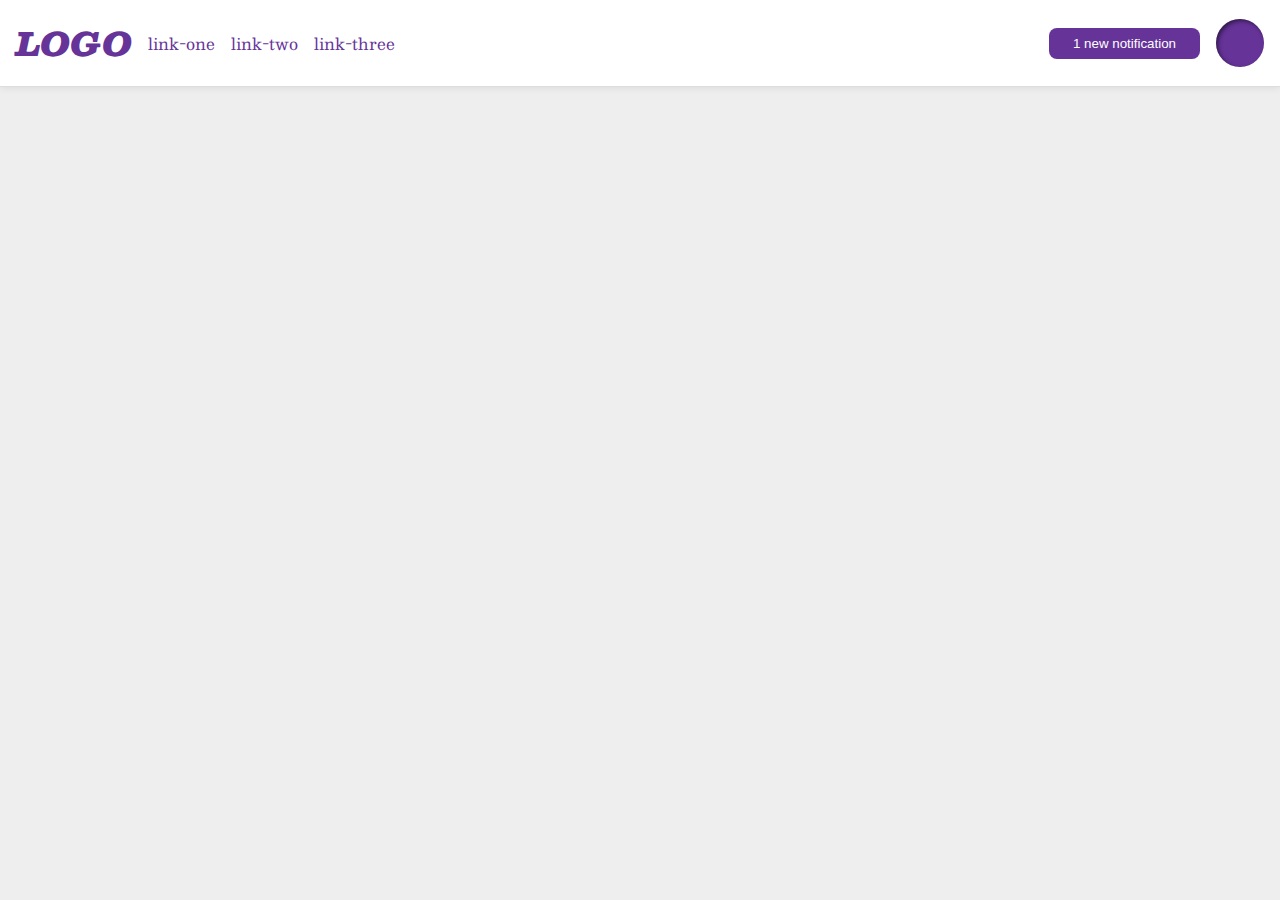
<file: flex/03-flex-header-2/index.html>
<!DOCTYPE html>
<html lang="en">
  <head>
    <meta charset="UTF-8">
    <meta http-equiv="X-UA-Compatible" content="IE=edge">
    <meta name="viewport" content="width=device-width, initial-scale=1.0">
    <title>Flex Header 2</title>
    <link rel="stylesheet" href="style.css">
  </head>
  <body>
    <div class="header">
      <div class="left-side">
        <div class="logo">
          LOGO
        </div>
        <ul class="links">
          <li><a href="google.com">link-one</a></li>
          <li><a href="google.com">link-two</a></li>
          <li><a href="google.com">link-three</a></li>
        </ul>
      </div>
      <div class="right-side">
        <button class="notifications">
          1 new notification
        </button>
        <div class="profile-image"></div>
      </div>
    </div>
  </body>
</html>
</file>
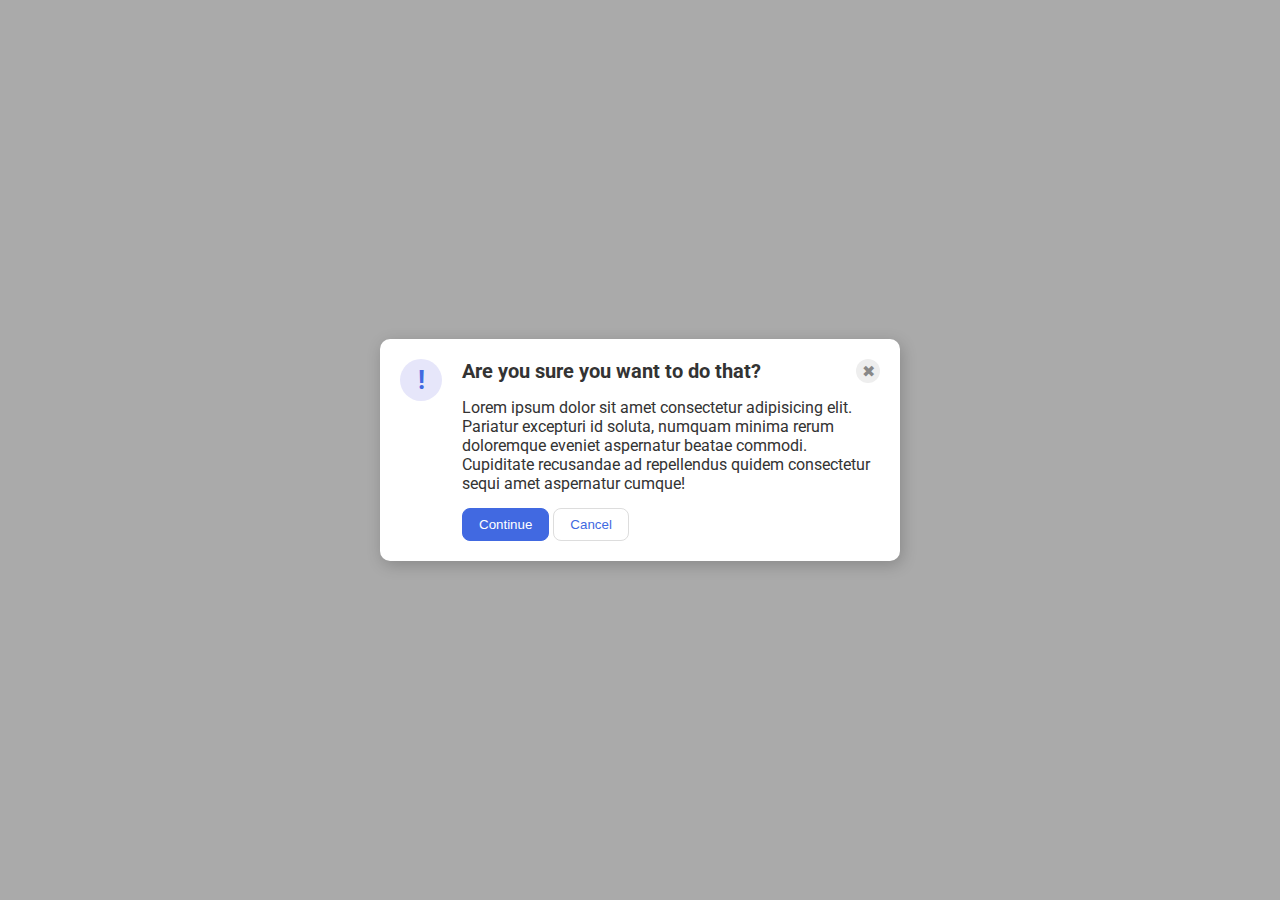
<file: flex/05-flex-modal/index.html>
<!DOCTYPE html>
<html lang="en">
  <head>
    <meta charset="UTF-8">
    <meta http-equiv="X-UA-Compatible" content="IE=edge">
    <meta name="viewport" content="width=device-width, initial-scale=1.0">
    <link rel="stylesheet" href="style.css">
    <title>Modal</title>
  </head>
  <body>
    <div class="modal">
      <div class="container">
        <div class="vertical">
          <div class="icon">!</div>
        </div>
        <div class="horizontal">
          <div class="line">
            <div class="header">Are you sure you want to do that?</div>
            <div class="close-button">✖</div>
          </div>
          <div class="text">Lorem ipsum dolor sit amet consectetur adipisicing elit. Pariatur excepturi id soluta, numquam minima rerum doloremque eveniet aspernatur beatae commodi. Cupiditate recusandae ad repellendus quidem consectetur sequi amet aspernatur cumque!</div>
          <div class="buttons">
            <button class="continue">Continue</button>
            <button class="cancel">Cancel</button>
          </div>
        </div>
      </div>
    </div>
  </body>
</html>
</file>
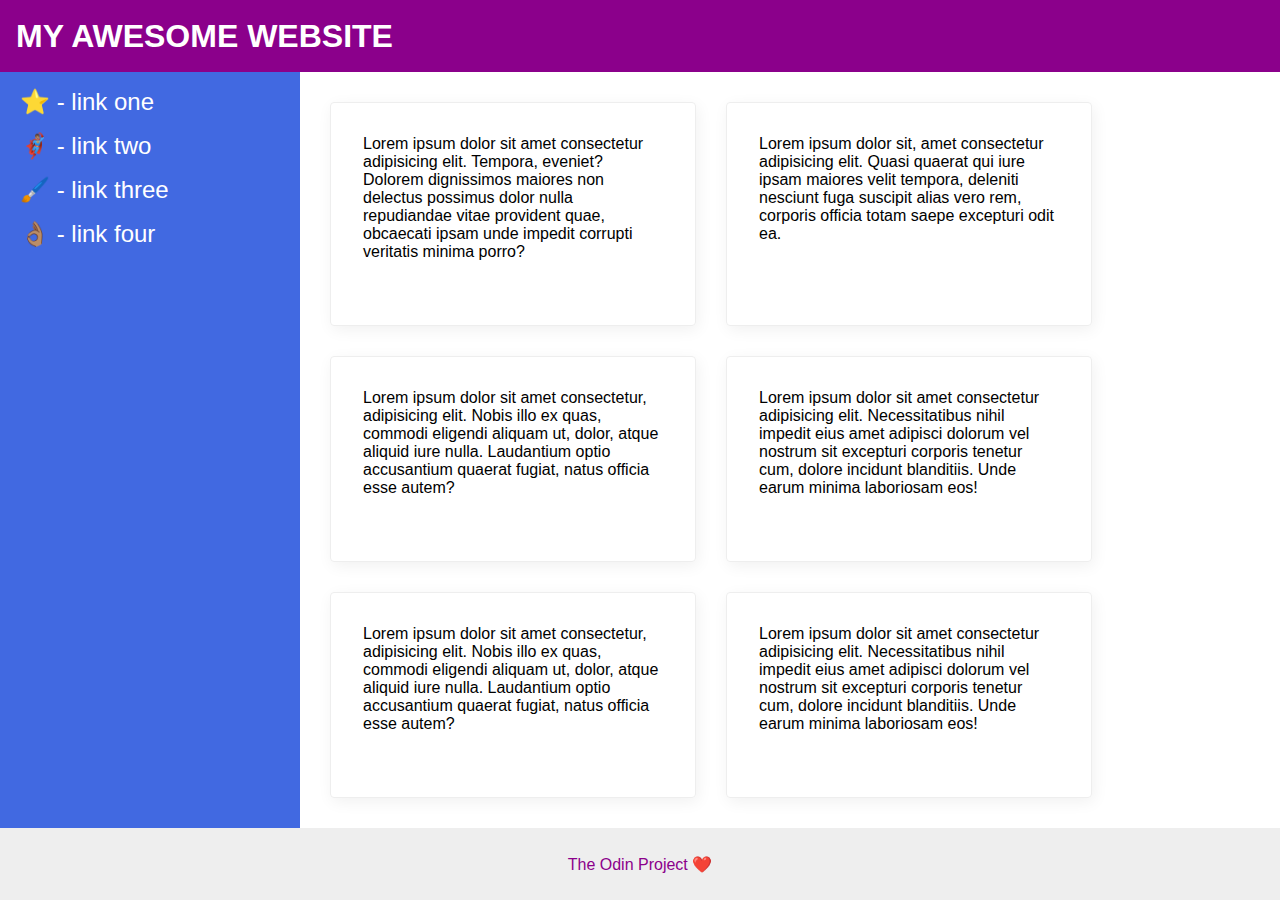
<file: flex/07-flex-layout-2/index.html>
<!DOCTYPE html>
<html lang="en">
  <head>
    <meta charset="UTF-8">
    <meta http-equiv="X-UA-Compatible" content="IE=edge">
    <meta name="viewport" content="width=device-width, initial-scale=1.0">
    <title>The Holy Grail</title>
    <link rel="stylesheet" href="style.css">
  </head>
  <body>
    <div class="header">
      MY AWESOME WEBSITE
    </div>
    <div class ="main-container">
      <div class="sidebar">
        <ul>
          <li><a href="#">⭐ - link one</a></li>
          <li><a href="#">🦸🏽‍♂️ - link two</a></li>
          <li><a href="#">🖌️ - link three</a></li>
          <li><a href="#">👌🏽 - link four</a></li>
        </ul>
      </div>
      <div class="card-container">
          <div class="card">
            <div class="content">
              Lorem ipsum dolor sit amet consectetur adipisicing elit. Tempora, eveniet? Dolorem dignissimos maiores non delectus possimus dolor nulla repudiandae vitae provident quae, obcaecati ipsam unde impedit corrupti veritatis minima porro?
            </div>
          </div>
          <div class="card">
            <div class="content">
              Lorem ipsum dolor sit, amet consectetur adipisicing elit. Quasi quaerat qui iure ipsam maiores velit tempora, deleniti nesciunt fuga suscipit alias vero rem, corporis officia totam saepe excepturi odit ea.
            </div>
          </div>
          <div class="card">
            <div class="content">
              Lorem ipsum dolor sit amet consectetur, adipisicing elit. Nobis illo ex quas, commodi eligendi aliquam ut, dolor, atque aliquid iure nulla. Laudantium optio accusantium quaerat fugiat, natus officia esse autem?
            </div>
          </div>
          <div class="card">
            <div class="content">
              Lorem ipsum dolor sit amet consectetur adipisicing elit. Necessitatibus nihil impedit eius amet adipisci dolorum vel nostrum sit excepturi corporis tenetur cum, dolore incidunt blanditiis. Unde earum minima laboriosam eos!
            </div>
          </div>
          <div class="card">
            <div class="content">
              Lorem ipsum dolor sit amet consectetur, adipisicing elit. Nobis illo ex quas, commodi eligendi aliquam ut, dolor, atque aliquid iure nulla. Laudantium optio accusantium quaerat fugiat, natus officia esse autem?
            </div>
          </div>
          <div class="card">
            <div class="content">
              Lorem ipsum dolor sit amet consectetur adipisicing elit. Necessitatibus nihil impedit eius amet adipisci dolorum vel nostrum sit excepturi corporis tenetur cum, dolore incidunt blanditiis. Unde earum minima laboriosam eos!
            </div>
          </div>    
      </div>
    </div>
    
    <div class="footer">
      The Odin Project ❤️
    </div>
  </body>
</html>
</file>
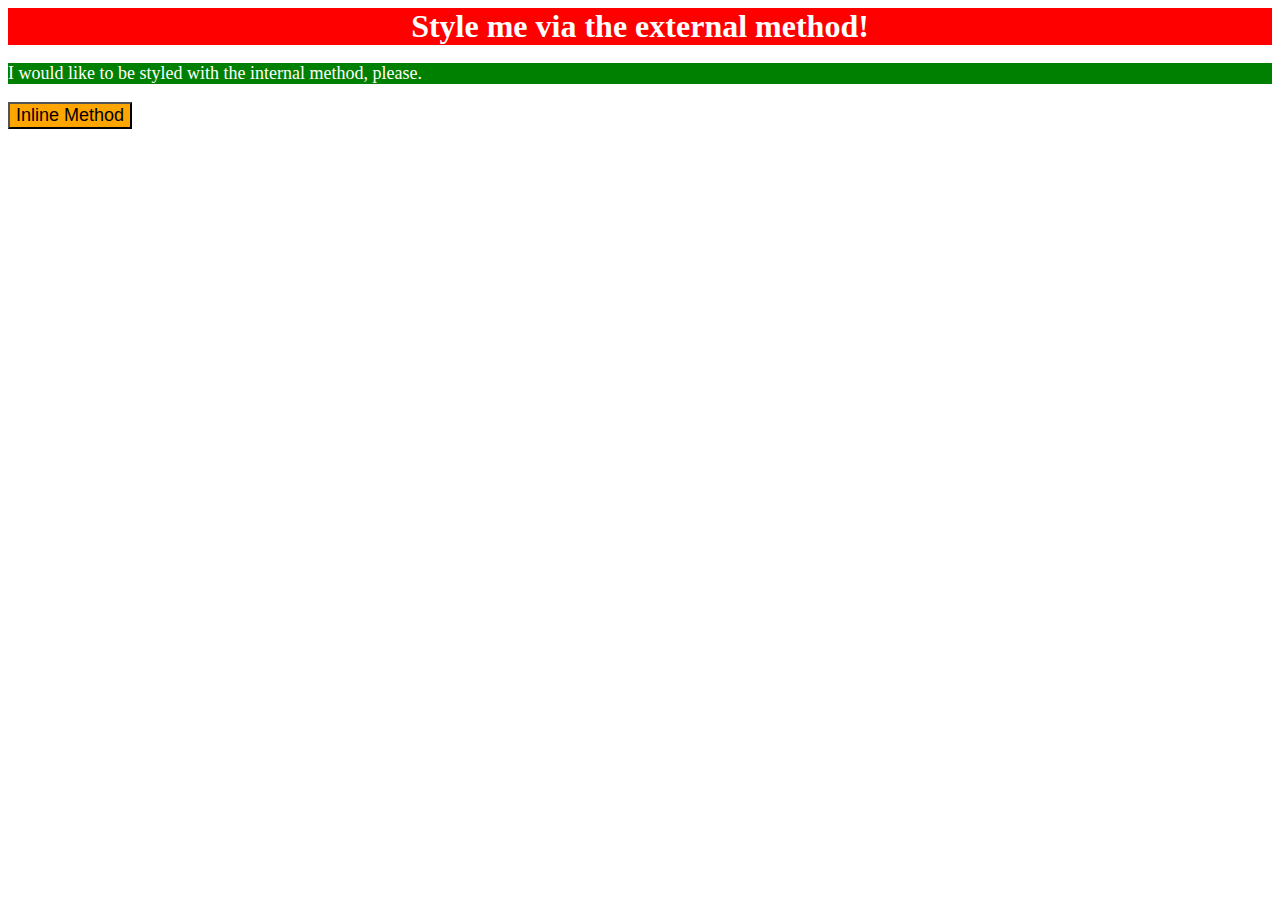
<file: foundations/01-css-methods/index.html>
<!DOCTYPE html>
<html lang="en">
  <head>
    <meta charset="UTF-8">
    <meta http-equiv="X-UA-Compatible" content="IE=edge">
    <meta name="viewport" content="width=device-width, initial-scale=1.0">
    <link rel ="stylesheet" href="style.css">
    <style>
      p{
        background-color: green;
        color:white;
        font-size: 18px;
      }
    </style>
    <title>Methods for Adding CSS</title>
  </head>
  <body>
    <div>Style me via the external method!</div>
    <p>I would like to be styled with the internal method, please.</p>
    <button style="background-color:orange;font-size: 18px;">Inline Method</button>
  </body>
</html>
</file>
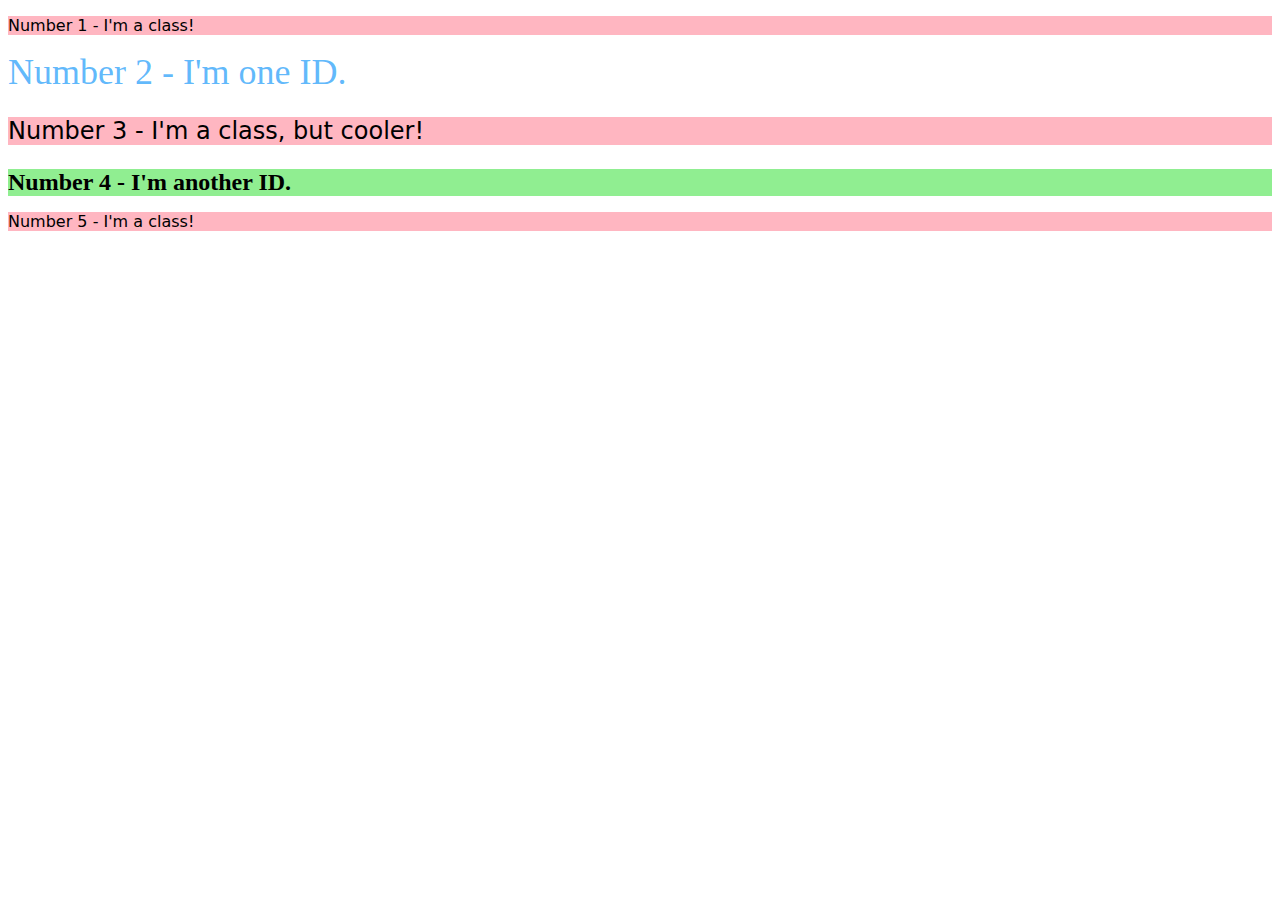
<file: foundations/02-class-id-selectors/index.html>
<!DOCTYPE html>
<html lang="en">
  <head>
    <meta charset="UTF-8">
    <meta http-equiv="X-UA-Compatible" content="IE=edge">
    <meta name="viewport" content="width=device-width, initial-scale=1.0">
    <title>Class and ID Selectors</title>
    <link rel="stylesheet" href="style.css">
  </head>
  <body>
    <p class="odd-number">Number 1 - I'm a class!</p>
    <div id="second-element">Number 2 - I'm one ID.</div>
    <p class="odd-number third-element">Number 3 - I'm a class, but cooler!</p>
    <div id="fourth-element">Number 4 - I'm another ID.</div>
    <p class="odd-number">Number 5 - I'm a class!</p>
  </body>
</html>
</file>
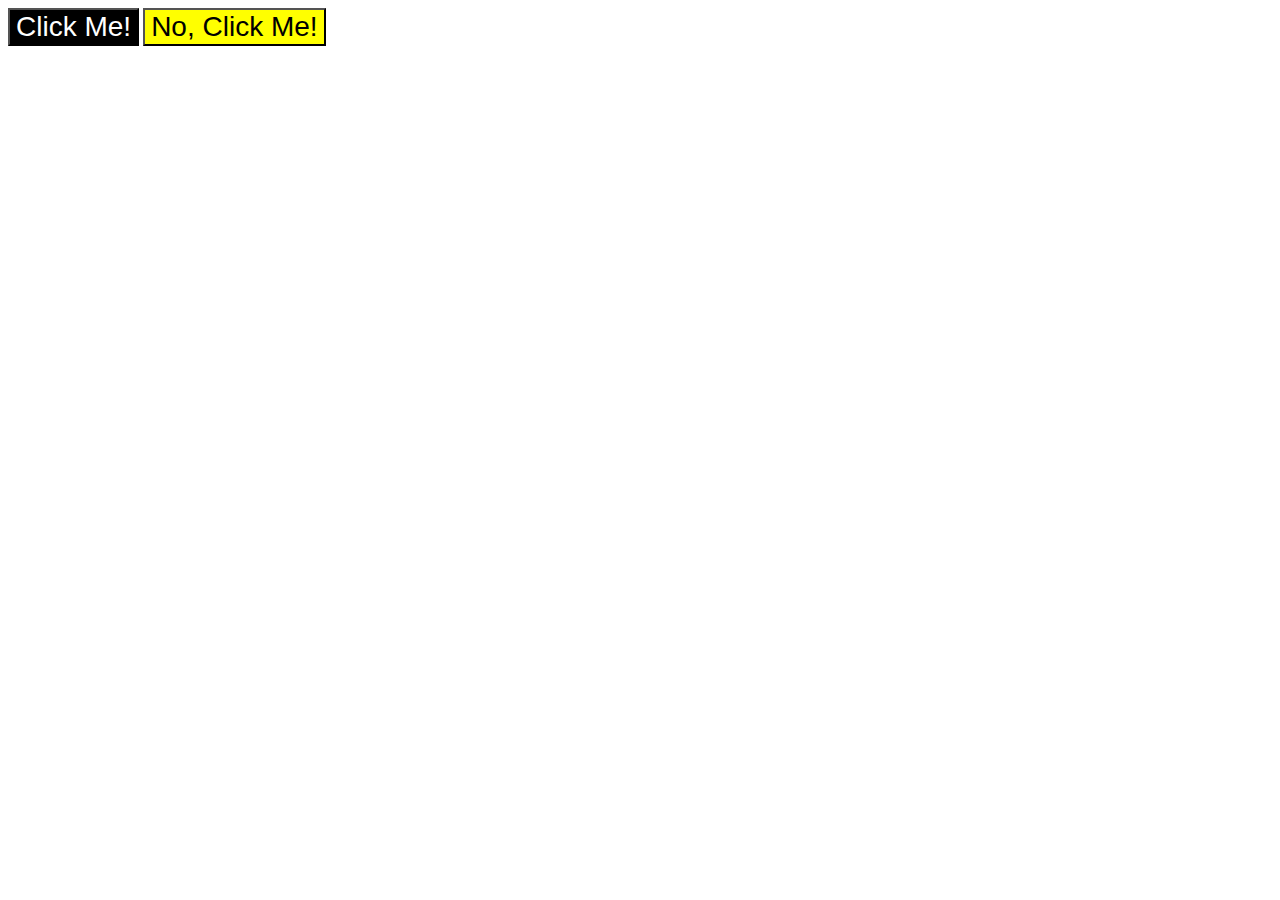
<file: foundations/03-grouping-selectors/index.html>
<!DOCTYPE html>
<html lang="en">
  <head>
    <meta charset="UTF-8">
    <meta http-equiv="X-UA-Compatible" content="IE=edge">
    <meta name="viewport" content="width=device-width, initial-scale=1.0">
    <title>Grouping Selectors</title>
    <link rel="stylesheet" href="style.css">
  </head>
  <body>
    <button class="first-element">Click Me!</button>
    <button class="second-element">No, Click Me!</button>
  </body>
</html>
</file>
<file: flex/03-flex-header-2/style.css>
/* this is some magical font-importing.  
you'll learn about it later. */
@import url('https://fonts.googleapis.com/css2?family=Besley:ital,wght@0,400;1,900&display=swap');

body {
  margin: 0;
  background: #eee;
  font-family: Besley, serif;
}

.header {
  background: white;
  border-bottom: 1px solid #ddd;
  box-shadow: 0 0 8px rgba(0,0,0,.1);
  display: flex;
  justify-content:space-between;
  align-items: center;
}

.left-side, .right-side {
  display:flex;
  align-items:center;
}

.right-side{
  gap:16px;
  margin-right: 16px;
}

.profile-image {
  background: rebeccapurple;
  box-shadow: inset 2px 2px 4px rgba(0,0,0,.5);
  border-radius: 50%;
  width: 48px;
  height:  48px;
}

.logo {
  color: rebeccapurple;
  font-size: 32px;
  font-weight: 900;
  font-style: italic;
  padding:16px;
}

button {
  border: none;
  border-radius: 8px;
  background: rebeccapurple;
  color: white;
  padding: 8px 24px;
}

a {
  /* this removes the line under our links */
  text-decoration: none;
  color: rebeccapurple;
}

ul {
  list-style-type: none;
  display: flex;
  gap: 16px;
  padding-left: 0px;
}
</file>
<file: flex/05-flex-modal/style.css>
@import url('https://fonts.googleapis.com/css2?family=Roboto:wght@400;700&display=swap');

html, body {
  height: 100%;
}

body {
  font-family: Roboto, sans-serif;
  margin: 0;
  background: #aaa;
  color: #333;
  /* I'll give you this one for free lol */
  display: flex;
  align-items: center;
  justify-content: center;
}

.modal {
  background: white;
  width: 480px;
  border-radius: 10px;
  box-shadow: 2px 4px 16px rgba(0,0,0,.2);
  padding:20px;
}

.container{
  display: flex;
  gap:20px;
}

.line{
  display: flex;
  justify-content: space-between;
}

.header{
  font-weight: bold;
  font-size:20px;
}

.horizontal{
  display: flex;
  flex-direction: column;
  gap: 15px;
}

.icon {
  color: royalblue;
  font-size: 26px;
  font-weight: 700;
  background: lavender;
  width: 42px;
  height: 42px;
  border-radius: 50%;
  display: flex;
  align-items: center;
  justify-content: center;
}

.close-button {
  background: #eee;
  border-radius: 50%;
  color: #888;
  font-weight: 400;
  font-size: 16px;
  height: 24px;
  width: 24px;
  display: flex;
  align-items: center;
  justify-content: center;
}

button {
  padding: 8px 16px;
  border-radius: 8px;
}

button.continue {
  background: royalblue;
  border: 1px solid royalblue;
  color: white;
}

button.cancel {
  background: white;
  border: 1px solid #ddd;
  color: royalblue;
}
</file>
<file: flex/07-flex-layout-2/style.css>
body {
  font-family: -apple-system, BlinkMacSystemFont, 'Segoe UI', Roboto, Oxygen, Ubuntu, Cantarell, 'Open Sans', 'Helvetica Neue', sans-serif;
  margin: 0;
  min-height: 100vh;
  display: flex;
  flex-direction: column;
  justify-content:space-between;
}

.header {
  height: 72px;
  background: darkmagenta;
  color: white;
  font-size:32px;
  font-weight: 900;
  display: flex;
  align-items:center;
  padding-left: 16px;
}

.footer {
  height: 72px;
  background: #eee;
  color: darkmagenta;
  display: flex;
  justify-content:center;
  align-items:center;
}

.sidebar {
  width: 300px;
  background: royalblue;
  flex: 1 0 auto;
}

.card {
  border: 1px solid #eee;
  box-shadow: 2px 4px 16px rgba(0,0,0,.06);
  border-radius: 4px;
  padding:32px;
  width: 300px;
  height:auto;
}

.main-container{
  display:flex;
  flex:1;
}

.card-container{
  display:flex;
  flex-wrap: wrap;
  gap: 30px;
  padding: 30px;
  margin-right: 32px;
}

ul {
  list-style: none;
  display: flex;
  flex-direction: column;
  align-items: flex-start;
  gap:16px;
  padding-left: 20px;
}

a:link{
  text-decoration: none;
}

a{
  font-size:24px;
  color:white;
}
</file>
<file: foundations/01-css-methods/style.css>
div {
    background-color:red;
    color:white;
    font-size: 32px;
    text-align: center;
    font-weight: bold;
}
</file>
<file: foundations/02-class-id-selectors/style.css>
.odd-number{
    background-color:#FFB6C1;
    font-family:"Verdana","DejaVu Sans", sans-serif;
}

#second-element{
    color:rgba(37, 158, 250, 0.726);
    font-size:36px;
}

.third-element{
    font-size:24px;
}

#fourth-element{
    background-color:#90EE91;
    font-size:24px;
    font-weight:bold;

}
</file>
<file: foundations/03-grouping-selectors/style.css>
.first-element{
    background-color: black;
    color:white;
}

.second-element{
    background-color:yellow;
}

.first-element,
.second-element{
    font-size: 28px;
    font-family: "Helvetica","Times New Roman","sans-serif";
}
</file>
